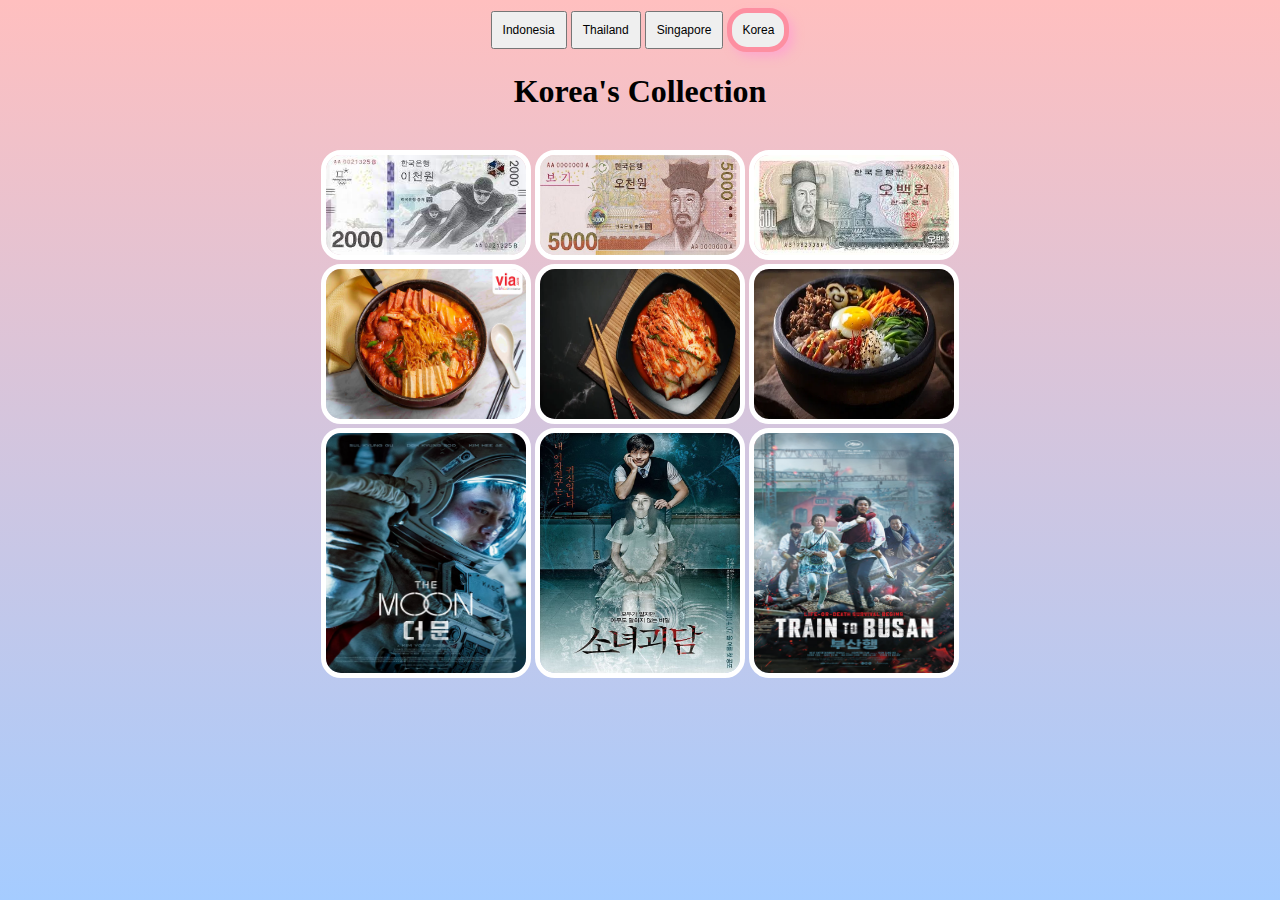
<file: korea.html>
<html>
    <head>
        <title>Korea</title>
        <style>
            body{background:linear-gradient(#ffbfbf ,#a5ccff);}
            img{width:200px;
                transition-duration: 1s;
                border: 5px solid #ffffff;
                border-radius: 20px;}
            img:hover{
                transform: rotate(15deg);
                border:5px solid hsl(347, 100%, 82%);
                box-shadow: 5px 5px 10px #cf7bfff1;
            }
            button{padding: 10px;
            font-size: 12px;}
            .uang{height:100px;}
            .eat{height:150px;}
            .film{height:240px;}
            .act{border:5px solid #fd8fa1;
                border-radius: 20px;
            box-shadow: 5px 5px 10px #ff9bd298;}
        </style>
    </head>
    <body><center>
        <a href="indo.html"><button>Indonesia</button></a>
        <a href="thai.html"><button>Thailand</button></a>
        <a href="spore.html"><button>Singapore</button></a>
        <a href="korea.html"><button class="act">Korea</button></a>
        <h1> Korea's Collection</h1>
<br>

        <a href="pic/Korea/Money/1.jpeg" target="_blank"><img class="uang" src="pic/Korea/Money/1.jpeg"></a>
        <a href="pic/Korea/Money/2.jpeg" target="_blank"><img class="uang" src="pic/Korea/Money/2.jpeg"></a>
        <a href="pic/Korea/Money/3.jpeg" target="_blank"><img class="uang" src="pic/Korea/Money/3.jpeg"></a>
<br>
        <a href="pic/korea/food/1.jpg" target="_blank"><img class="eat" src="pic/Korea/Food/1.jpg"></a>
        <a href="pic/Korea/Food/2.webp" target="_blank"><img class="eat" src="pic/Korea/Food/2.webp"></a>
        <a href="pic/Korea/Food/3.webp" target="_blank"><img class="eat" src="pic/Korea/Food/3.webp"></a>
<br>
        <a href="pic/Korea/Movie/1.jpeg" target="_blank"><img class="film" src="pic/Korea/Movie/1.jpeg"></a>
        <a href="pic/Korea/Movie/2.jpg" target="_blank"><img class="film" src="pic/Korea/Movie/2.jpg"></a>
        <a href="pic/Korea/Movie/3.jpg" target="_blank"><img class="film" src="pic/Korea/Movie/3.jpg"></a>
        </center>
    </body>
</html>
</file>
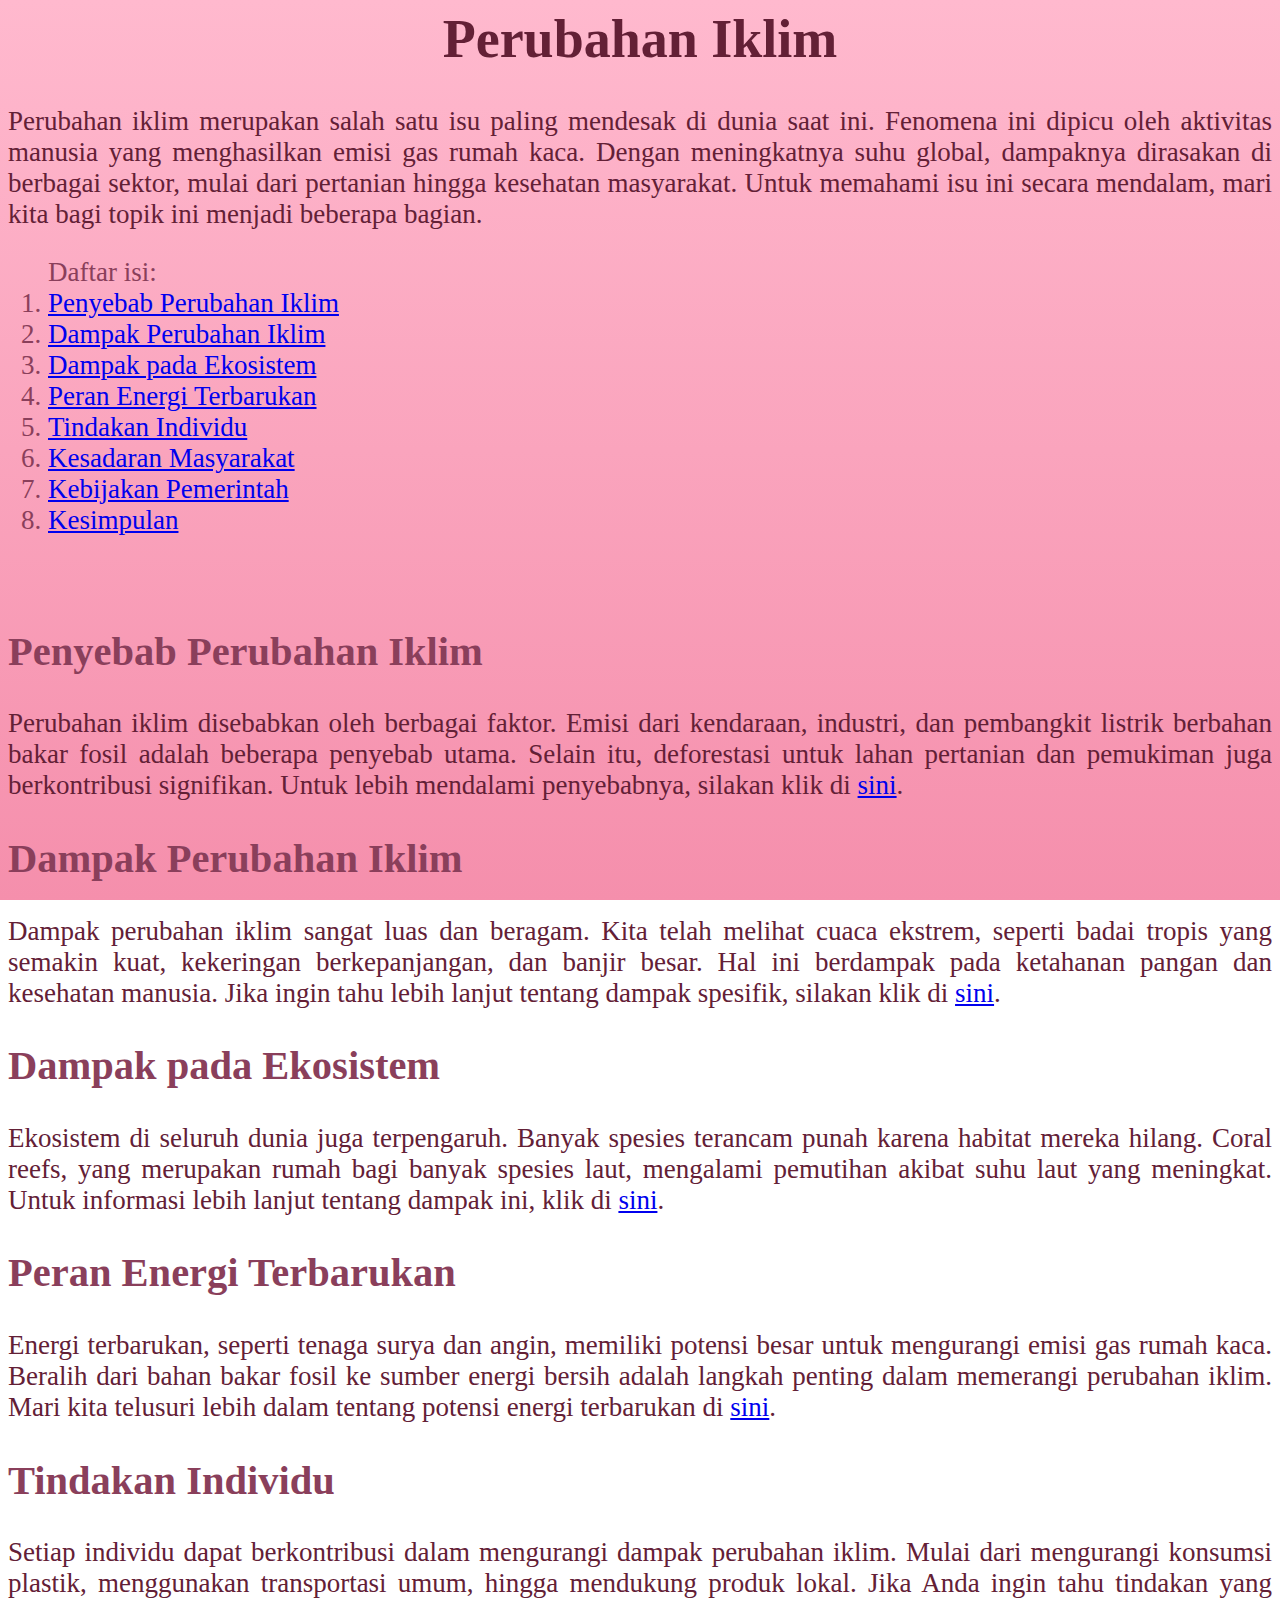
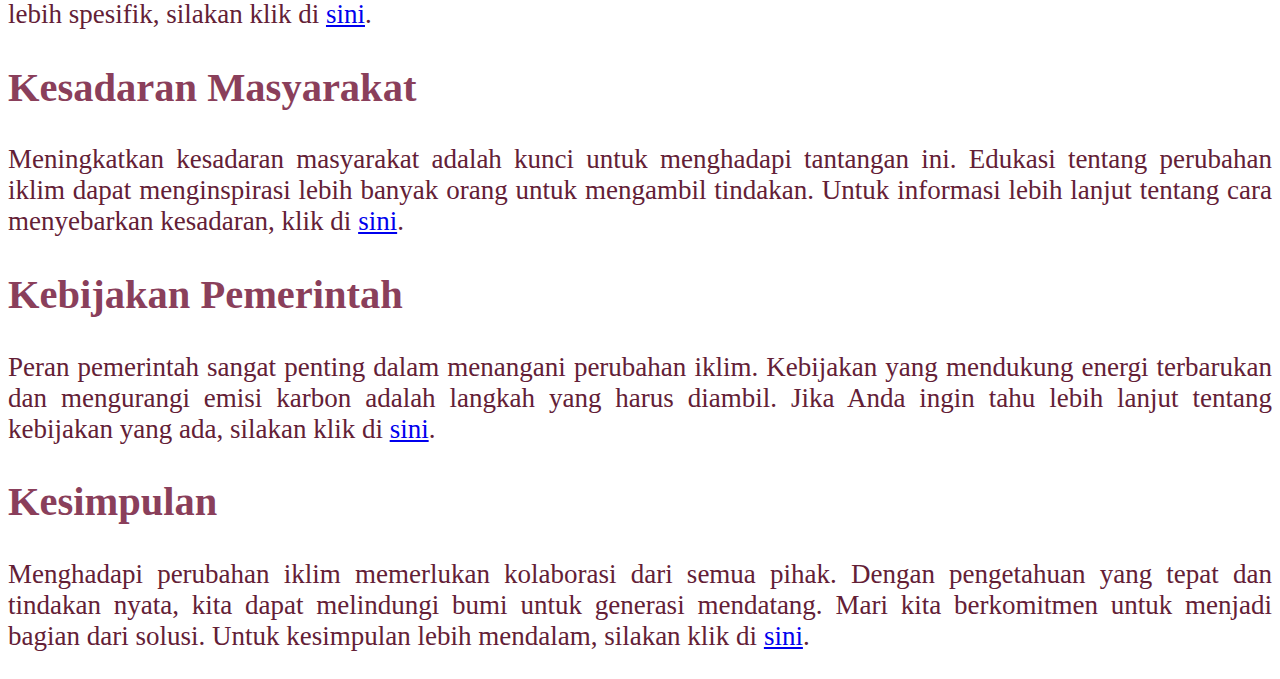
<file: latihan6.html>
<html>
    <head>
        <title>stevanie-34-xi.1</title>
        <style>
            body{
                background:linear-gradient(#ffb9ce,#f58fac)fixed ;
                font-size: 27px;
                
            }
             h1{
                color:#632036;
                font-family:'Script MT' ;
            }
            h2{
                color:#8a3f5b;
                font-family: 'Script MT';
            }
            p{text-align: justify;
                width: 80%;
                color:#632036;
                font-family:'harrington';width:100%;
            }
            ol{color:#8a3f5b;
                font-family: 'Script MT';}
            li{color:#8a3f5b;
                font-family: 'harrington';}
        </style>
    </head>
    <body>
        <center>
        <h1 id="atas">Perubahan Iklim</h1></center>
        <p>Perubahan iklim merupakan salah satu isu paling mendesak di dunia saat ini. Fenomena ini dipicu oleh aktivitas manusia yang menghasilkan emisi gas rumah kaca. Dengan meningkatnya suhu global, dampaknya dirasakan di berbagai sektor, mulai dari pertanian hingga kesehatan masyarakat. Untuk memahami isu ini secara mendalam, mari kita bagi topik ini menjadi beberapa bagian.</p>

        <ol>
        Daftar isi:<br>
        <li><a href="#1">Penyebab Perubahan Iklim</a></li>
        <li><a href="#2">Dampak Perubahan Iklim</a></li>
        <li><a href="#3">Dampak pada Ekosistem</a></li>
        <li><a href="#4">Peran Energi Terbarukan</a></li>
        <li><a href="#5">Tindakan Individu</a></li>
        <li><a href="#6">Kesadaran Masyarakat</a></li>
        <li><a href="#7">Kebijakan Pemerintah</a></li>
        <li><a href="#8">Kesimpulan</a></li>

        </ol>
        <br>
        <h2 id="1">Penyebab Perubahan Iklim</h2>
        <p>Perubahan iklim disebabkan oleh berbagai faktor. Emisi dari kendaraan, industri, dan pembangkit listrik berbahan bakar fosil adalah beberapa penyebab utama. Selain itu, deforestasi untuk lahan pertanian dan pemukiman juga berkontribusi signifikan. Untuk lebih mendalami penyebabnya, silakan klik di <a href="#atas">sini</a>.</p>
        <h2 id="2">Dampak Perubahan Iklim</h2>
        <p>Dampak perubahan iklim sangat luas dan beragam. Kita telah melihat cuaca ekstrem, seperti badai tropis yang semakin kuat, kekeringan berkepanjangan, dan banjir besar. Hal ini berdampak pada ketahanan pangan dan kesehatan manusia. Jika ingin tahu lebih lanjut tentang dampak spesifik, silakan klik di <a href="#atas">sini</a>.</p>
        <h2 id="3">Dampak pada Ekosistem</h2>
        <p>Ekosistem di seluruh dunia juga terpengaruh. Banyak spesies terancam punah karena habitat mereka hilang. Coral reefs, yang merupakan rumah bagi banyak spesies laut, mengalami pemutihan akibat suhu laut yang meningkat. Untuk informasi lebih lanjut tentang dampak ini, klik di <a href="#atas">sini</a>.</p>
        <h2 id="4">Peran Energi Terbarukan</h2>
        <p>Energi terbarukan, seperti tenaga surya dan angin, memiliki potensi besar untuk mengurangi emisi gas rumah kaca. Beralih dari bahan bakar fosil ke sumber energi bersih adalah langkah penting dalam memerangi perubahan iklim. Mari kita telusuri lebih dalam tentang potensi energi terbarukan di <a href="#atas">sini</a>.</p>
        <h2 id="5">Tindakan Individu</h2>
        <p>Setiap individu dapat berkontribusi dalam mengurangi dampak perubahan iklim. Mulai dari mengurangi konsumsi plastik, menggunakan transportasi umum, hingga mendukung produk lokal. Jika Anda ingin tahu tindakan yang lebih spesifik, silakan klik di <a href="#atas">sini</a>.</p>
        <h2 id="6">Kesadaran Masyarakat</h2>
        <p>Meningkatkan kesadaran masyarakat adalah kunci untuk menghadapi tantangan ini. Edukasi tentang perubahan iklim dapat menginspirasi lebih banyak orang untuk mengambil tindakan. Untuk informasi lebih lanjut tentang cara menyebarkan kesadaran, klik di <a href="#atas">sini</a>.</p>
        <h2 id="7">Kebijakan Pemerintah</h2>
        <p>Peran pemerintah sangat penting dalam menangani perubahan iklim. Kebijakan yang mendukung energi terbarukan dan mengurangi emisi karbon adalah langkah yang harus diambil. Jika Anda ingin tahu lebih lanjut tentang kebijakan yang ada, silakan klik di <a href="#atas">sini</a>.</p>
        <h2 id="8">Kesimpulan</h2>
        <p>Menghadapi perubahan iklim memerlukan kolaborasi dari semua pihak. Dengan pengetahuan yang tepat dan tindakan nyata, kita dapat melindungi bumi untuk generasi mendatang. Mari kita berkomitmen untuk menjadi bagian dari solusi. Untuk kesimpulan lebih mendalam, silakan klik di <a href="#atas">sini</a>.</p>
    </body>
</html>
</file>
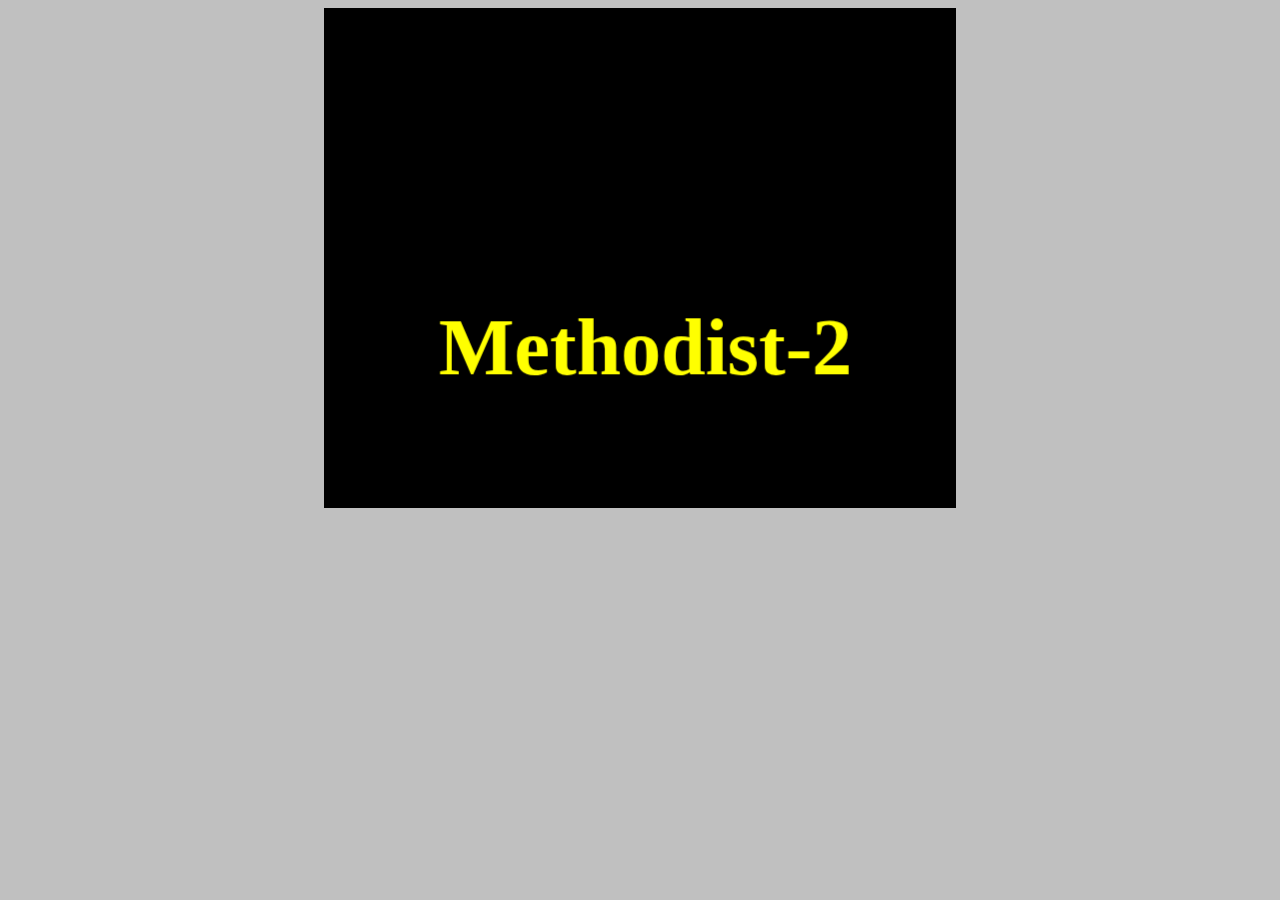
<file: stevanie-34(tugas3).html>
<html>
    <head>
        <title>stevanie_34</title>
        <style>
            marquee{
                font-size: 80;
            }
        </style>
    </head>
    <body bgcolor="silver">
        <center>
        <marquee onmouseover="this.stop()" onmouseout="this.start()"; bgcolor="black" width="50%" height="500" behavior="alternate"  direction="up" scrollamount="15%" >
            <font face="jokerman" color="yellow" size="10"> <marquee onmouseover="this.stop()" onmouseout="this.start()"; direction="right" behavior="alternate" scrollamount="15%"> 
                <b>Methodist-2</b></font>
            </marquee>
            </marquee>
    </center>
</body>
</html>
</file>
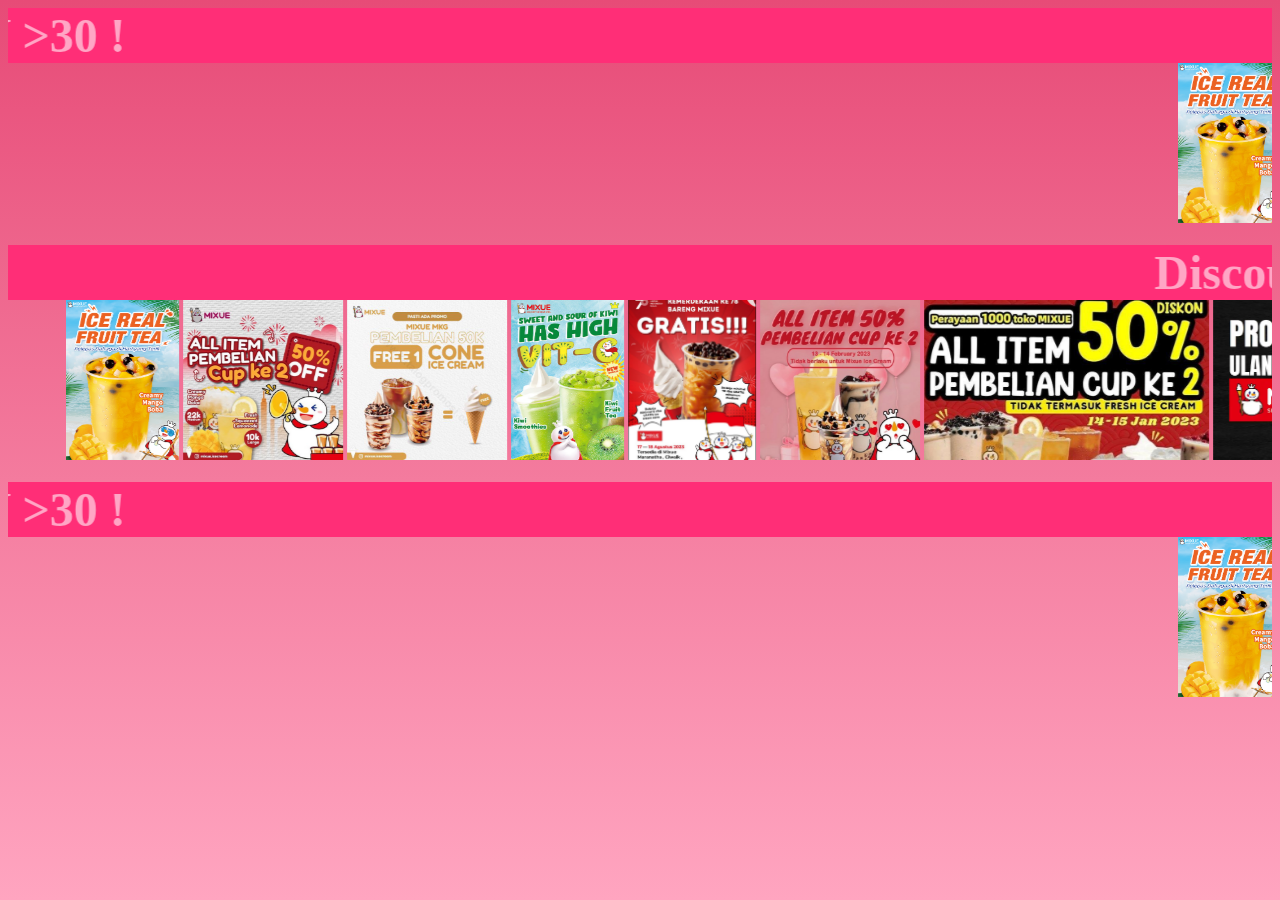
<file: stevanie-34(tugas5).html>
<html>
    <head>
        <title>stevanie-34-tugas5</title>
        <style>
            body{
                background:linear-gradient(#e74b77 ,#ffa5c0 )fixed ;
            }
            img{
                height: 160px;
            }
        </style>
    </head>
    <body>
        <marquee bgcolor="#ff2e77" direction="right" scrollamount="15" onmouseover="this.stop();" onmouseout="this.start();">
            <font size="7" color="#ffa6c5"> <b> Discount Mixue's Sundae Ice Cream up to 40% until Desember! Go to your nearest store and claim your Ice Cream right NOW >30 ! </b></font>
        </marquee>

        <marquee scrollamount="12" onmouseover="this.stop();" onmouseout="this.start();">
            <img src="Mixue/1.png">
            <img src="Mixue/2.jpg">
            <img src="Mixue/3.jpg">
            <img src="Mixue/4.jpg">
            <img src="Mixue/5.jpg">
            <img src="Mixue/6.jpg">
            <img src="Mixue/7.jpg">
            <img src="Mixue/8.webp">
            <img src="Mixue/9.jpg">
            <img src="Mixue/10.png">
        </marquee>
        <br> <br> 
        
                <marquee bgcolor="#ff2e77" scrollamount="15" onmouseover="this.stop();" onmouseout="this.start();">
            <font size="7" color="#ffa6c5"> <b> Discount Mixue's Sundae Ice Cream up to 40% until Desember! Go to your nearest store and claim your Ice Cream right NOW >30 ! </b></font>
        </marquee><br>
                <marquee scrollamount="12" direction="right" onmouseover="this.stop();" onmouseout="this.start();">
            <img src="Mixue/1.png">
            <img src="Mixue/2.jpg">
            <img src="Mixue/3.jpg">
            <img src="Mixue/4.jpg">
            <img src="Mixue/5.jpg">
            <img src="Mixue/6.jpg">
            <img src="Mixue/7.jpg">
            <img src="Mixue/8.webp">
            <img src="Mixue/9.jpg">
            <img src="Mixue/10.png">
        </marquee>
        <br> <br>
                <marquee bgcolor="#ff2e77" direction="right" scrollamount="15" onmouseover="this.stop();" onmouseout="this.start();">
            <font size="7" color="#ffa6c5"> <b> Discount Mixue's Sundae Ice Cream up to 40% until Desember! Go to your nearest store and claim your Ice Cream right NOW >30 ! </b></font>
        </marquee>
          <marquee scrollamount="12" onmouseover="this.stop();" onmouseout="this.start();">
            <img src="Mixue/1.png">
            <img src="Mixue/2.jpg">
            <img src="Mixue/3.jpg">
            <img src="Mixue/4.jpg">
            <img src="Mixue/5.jpg">
            <img src="Mixue/6.jpg">
            <img src="Mixue/7.jpg">
            <img src="Mixue/8.webp">
            <img src="Mixue/9.jpg">
            <img src="Mixue/10.png">
        </marquee>
        
    </body>
</html>
</file>
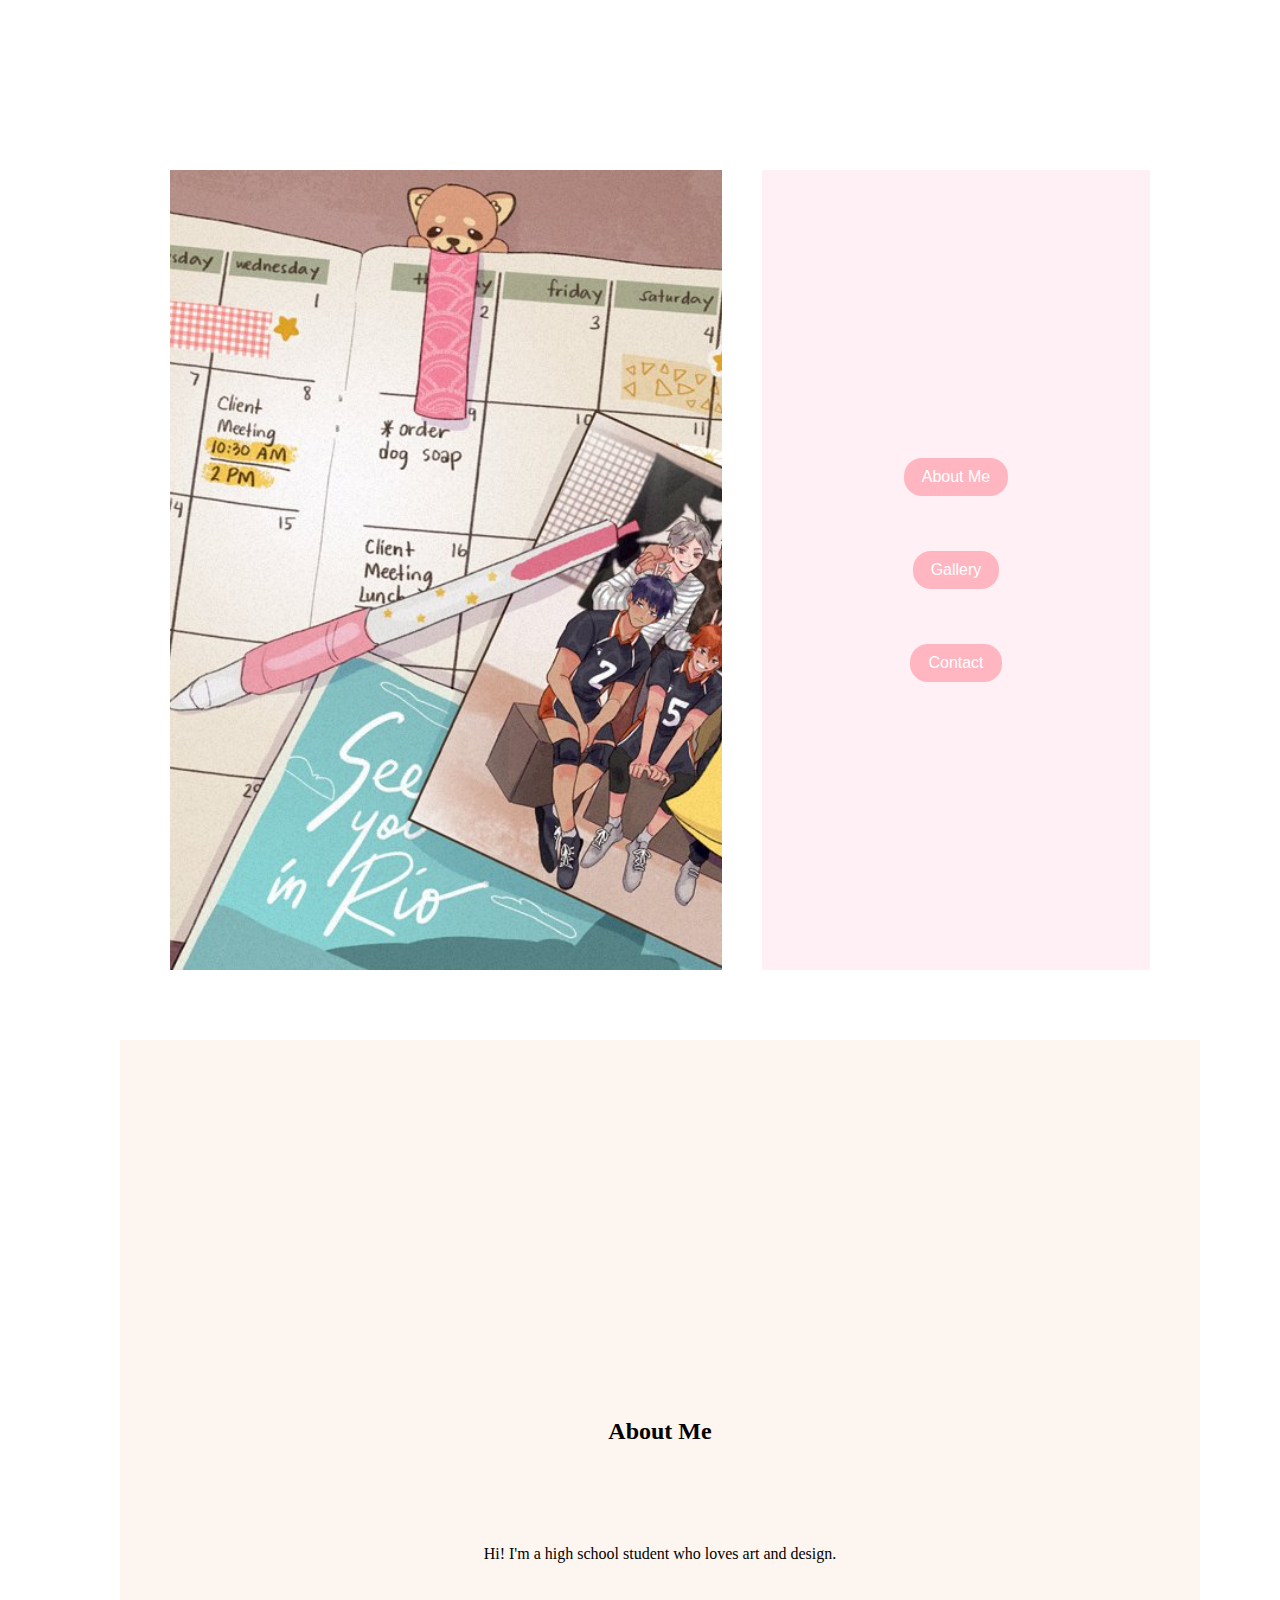
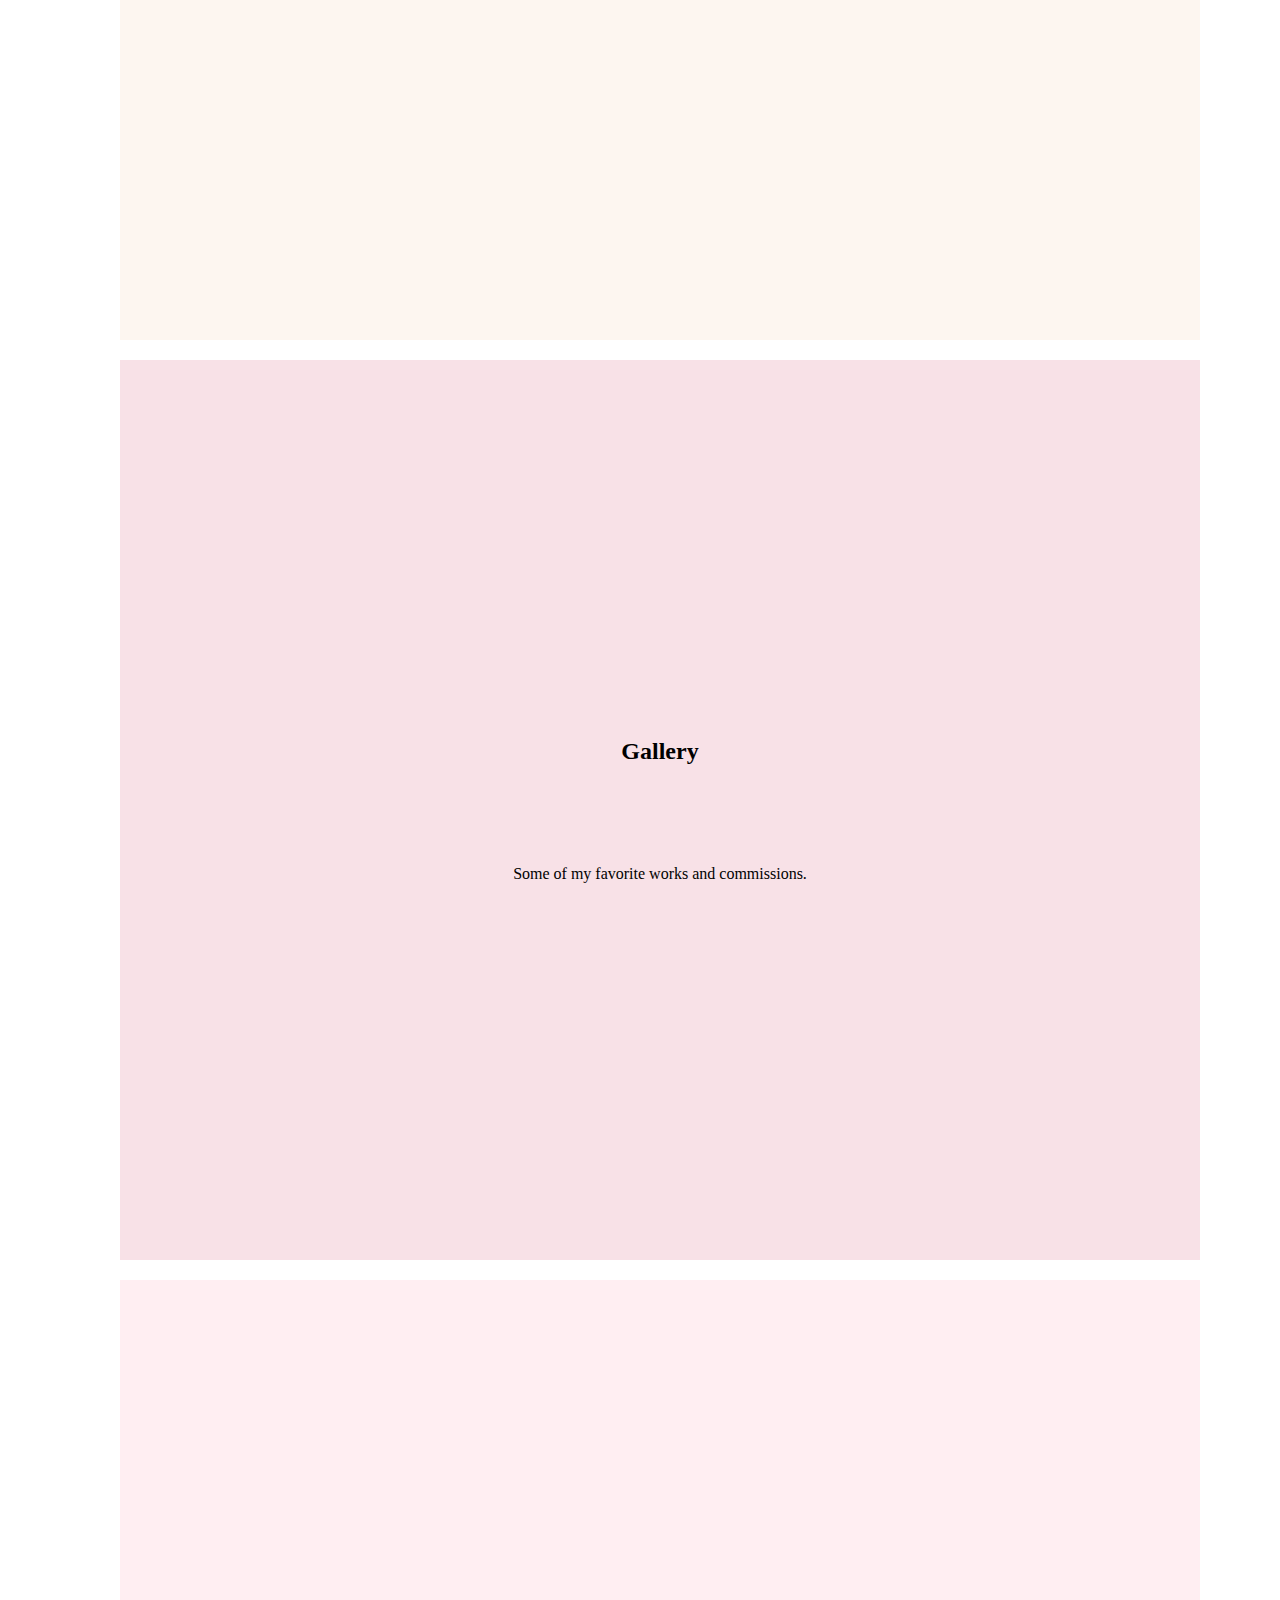
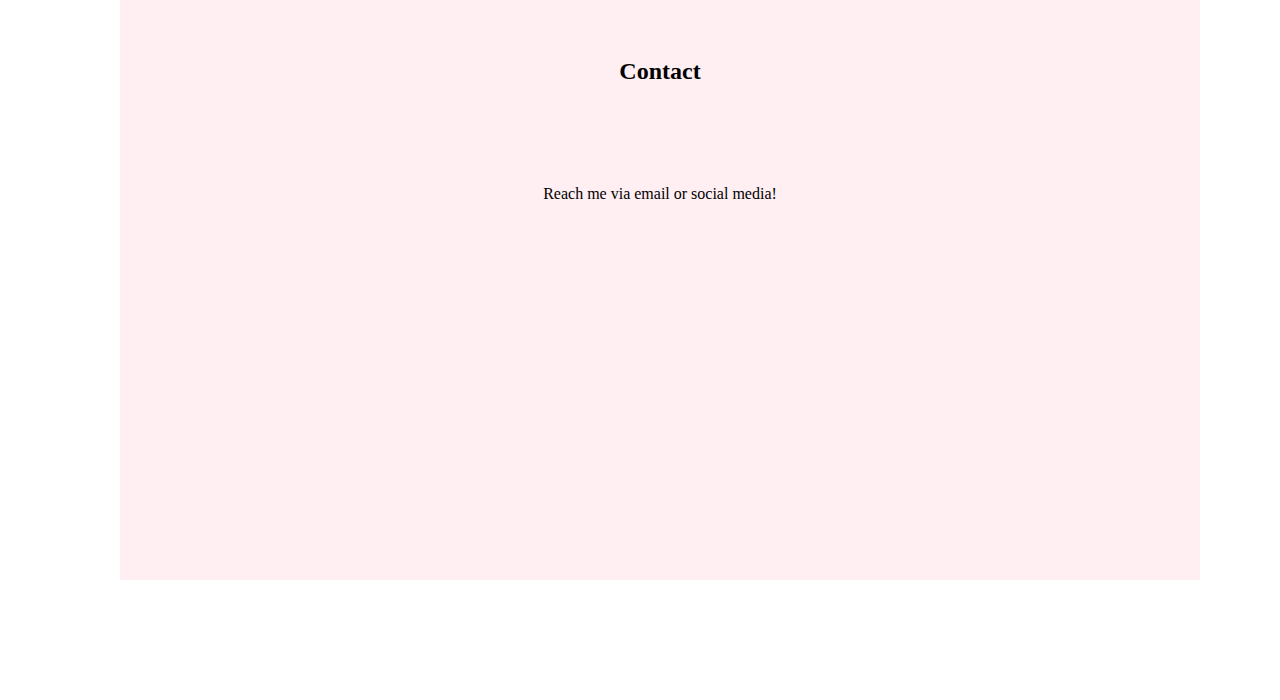
<file: testing.html>
<html>
<head>
<style>
* {
  box-sizing: border-box;
  margin: 20;
  padding: 30;
}
body {
  font-family: century gothic;
  overflow-x: hidden; /* prevent horizontal scroll */
}

/* first row split layout */
.top {
  display: flex;
  width: 100%;
  height: 100vh;
}

/* left big image */
.left {
  flex: 6;
  background: url("acc/hkylove.jpeg") center/cover no-repeat;
}

/* right button area */
.right {
  flex: 4;
  background-color: #fff0f5;
  display: flex;
  flex-direction: column;
  justify-content: center;
  align-items: center;
  gap: 15px;
}

button {
  background-color: #ffb6c1;
  color: white;
  border: none;
  border-radius: 18px;
  padding: 10px 18px;
  font-size: 16px;
  cursor: pointer;
}
button:hover {
  background-color: #ff99aa;
}

/* sections below the split */
.section {
  width: 100%;
  min-height: 100vh;
  display: flex;
  justify-content: center;
  align-items: center;
  text-align: center;
  flex-direction: column;
  background-color: #fdf6f0;
}

/* slightly different backgrounds for variety */
#gallery { background-color: #f8e1e7; }
#contact { background-color: #ffeef2; }

/* responsive fix */
@media (max-width: 800px) {
  .top {
    flex-direction: column;
    height: auto;
  }
  .left {
    height: 50vh;
  }
}
</style>
</head>

<body>

<div class="top">
  <div class="left"></div>
  <div class="right">
    <button onclick="location.href='#about'">About Me</button>
    <button onclick="location.href='#gallery'">Gallery</button>
    <button onclick="location.href='#contact'">Contact</button>
  </div>
</div>

<div id="about" class="section">
  <h2>About Me</h2>
  <p>Hi! I'm a high school student who loves art and design.</p>
</div>

<div id="gallery" class="section">
  <h2>Gallery</h2>
  <p>Some of my favorite works and commissions.</p>
</div>

<div id="contact" class="section">
  <h2>Contact</h2>
  <p>Reach me via email or social media!</p>
</div>

</body>
</html>
</file>
